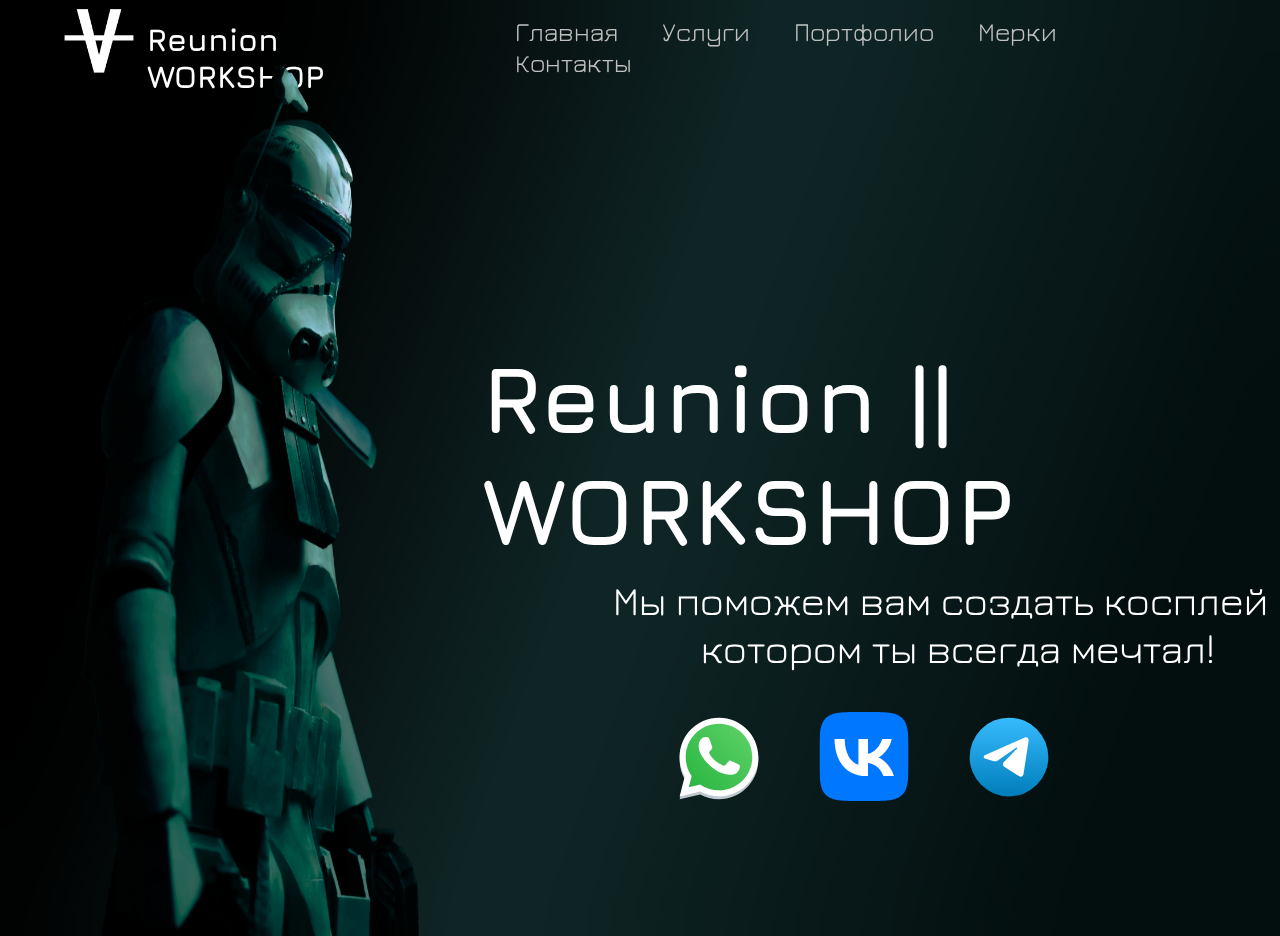
<file: index.html>
<!DOCTYPE html>
<html lang="en">
<head>
    <meta charset="UTF-8">
    <title>ReunionWorkshop</title>
    <link rel="stylesheet" href="style.css">
    <link rel="stylesheet" href="media.css">
    <meta name="viewport" content="width=device-width, initial-scale=1">
    <link rel="icon" href="Favicon.png">
</head>
<body>
    <header>
        <div class="logo-title">
            <img src="logo.png">
            <h1>Reunion WORKSHOP</h1>
        </div>
        <nav id="nav" class="nav">
            <ul class="nav-list">
                <li class="nav-item">
                    <a href="index.html">Главная</a>
                </li>
                <li class="nav-item">
                    <a href="services.html">Услуги</a>
                </li>
                <li class="nav-item">
                    <a href="portfolio.html">Портфолио</a>
                </li>
                <li class="nav-item">
                    <a href="merki.html">Мерки</a>
                </li>
                <li class="nav-item">
                    <a href="contacts.html">Контакты</a>
                </li>
            </ul>
        </nav>
        <button id="nav-btn" class="toggle-menu">
            <img id="nav-btn-img" src="icons/menu.svg" alt="menu">
        </button>
    </header>
    <div class="content_page">
        <div class="content">
            <img src="Sliders_png_1/clone.png">
            <div class="text-content">
                <h1>Reunion || WORKSHOP</h1>
                <p>Мы поможем вам создать косплей о котором ты всегда мечтал!</p>
                <div class="icon-buttons">
                    <a class="button" href="https://wa.me/+79043134692?text=Привет%21%20Хочу%20задать%20вопрос.">
                        <img src="icons/whatsup.svg">
                    </a>
                    <a class="button" href="https://vk.com/im?media=&sel=-216951138">
                        <img src="icons/vk.svg" >
                    </a>
                    <a class="button" href="https://t.me/ReunionRS1337">
                        <img src="icons/tg.svg" >
                    </a>
                </div>
            </div>
        </div>
    </div>
    <script src="script.js"></script>
</body>
</html>
</file>
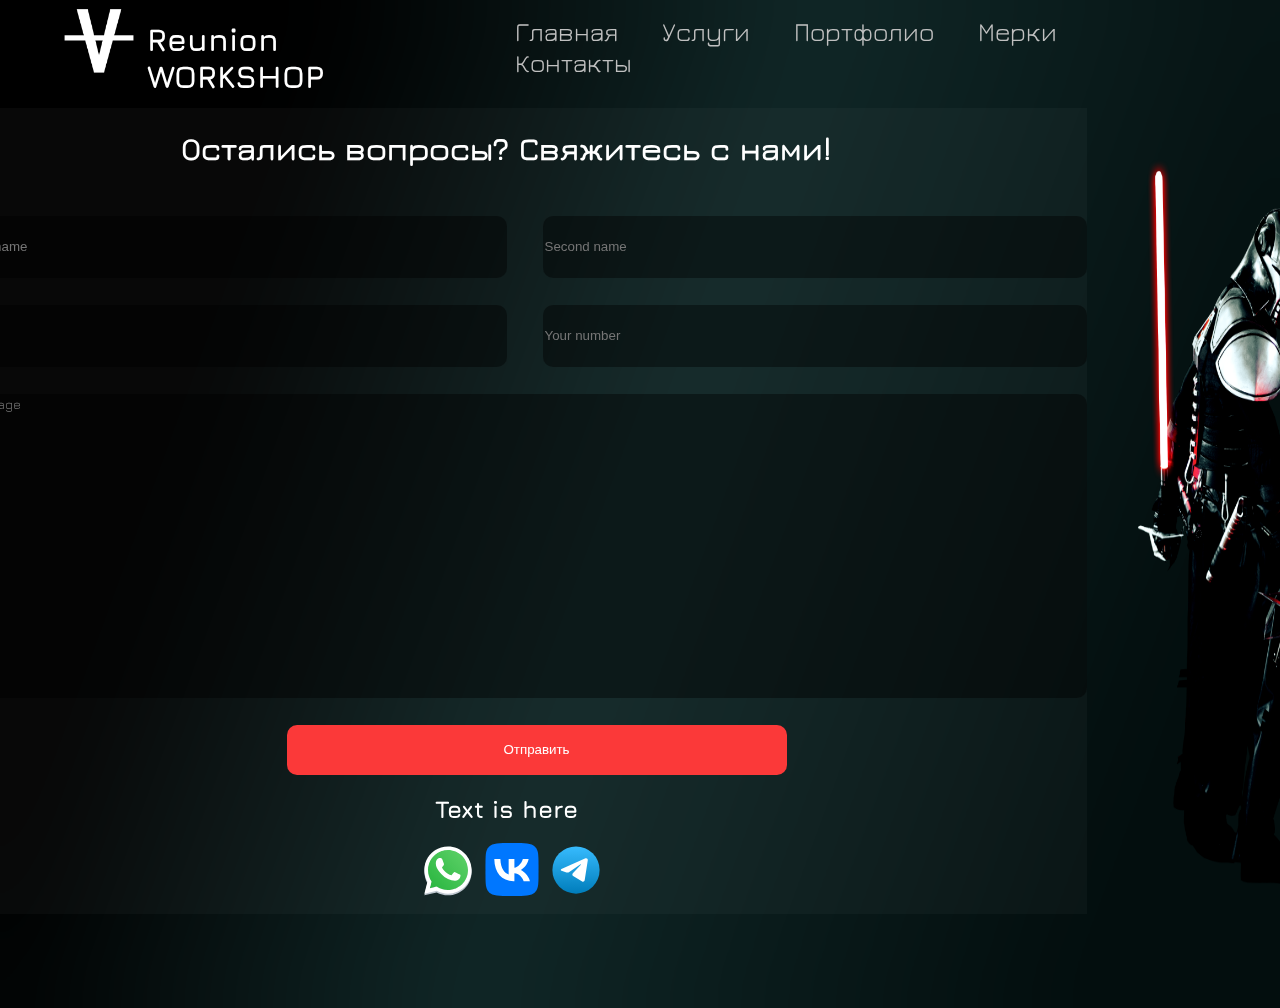
<file: contacts.html>
<!DOCTYPE html>
<html lang="en">
<head>
    <meta charset="UTF-8">
    <title>ReunionWorkshop</title>
    <link rel="stylesheet" href="style.css">
    <link rel="stylesheet" href="media.css">
    <meta name="viewport" content="width=device-width, initial-scale=1">
    <link rel="icon" href="Favicon.png">
</head>
<body>
    <header>
    <div class="logo-title">
        <img src="logo.png">
        <h1>Reunion WORKSHOP</h1>
    </div>
    <nav id="nav" class="nav">
        <ul class="nav-list">
            <li class="nav-item">
                <a href="index.html">Главная</a>
            </li>
            <li class="nav-item">
                <a href="services.html">Услуги</a>
            </li>
            <li class="nav-item">
                <a href="portfolio.html">Портфолио</a>
            </li>
            <li class="nav-item">
                <a href="merki.html">Мерки</a>
            </li>
            <li class="nav-item">
                <a href="contacts.html">Контакты</a>
            </li>
        </ul>
    </nav>
    <button id="nav-btn" class="toggle-menu">
        <img id="nav-btn-img" src="icons/menu.svg" alt="menu">
    </button>
</header>
    <div class="content_contacts">
        <div class="content_form">
            <form class="contact_us_form">
                <h1>Остались вопросы? Свяжитесь с нами!</h1>
                <span class="inputs_form">
                    <input type="text" placeholder="First name" required>
                    <input type="text" placeholder="Second name" required>
                </span>
                <span class="inputs_form">
                    <input type="email" placeholder="Email" required>
                    <input type="number" placeholder="Your number" required>
                </span>
                <textarea id="message_input" required placeholder="Message"></textarea>
                <button id="form_button" type="submit">Отправить</button>
                <h2 id="text-form">Text is here</h2>
                <div class="form-icon-buttons">
                    <a class="button" href="https://wa.me/+79043134692?text=Привет%21%20Хочу%20задать%20вопрос.">
                        <img src="icons/whatsup.svg">
                    </a>
                    <a class="button" href="https://vk.com/im?media=&sel=-216951138">
                        <img src="icons/vk.svg" >
                    </a>
                    <a class="button" href="https://t.me/ReunionRS1337">
                        <img src="icons/tg.svg" >
                    </a>
                </div>
            </form>
            <img src="Sliders_png_1/dima.png">
        </div>
    </div>
    <script src="script.js"></script>
</body>
</html>
</file>
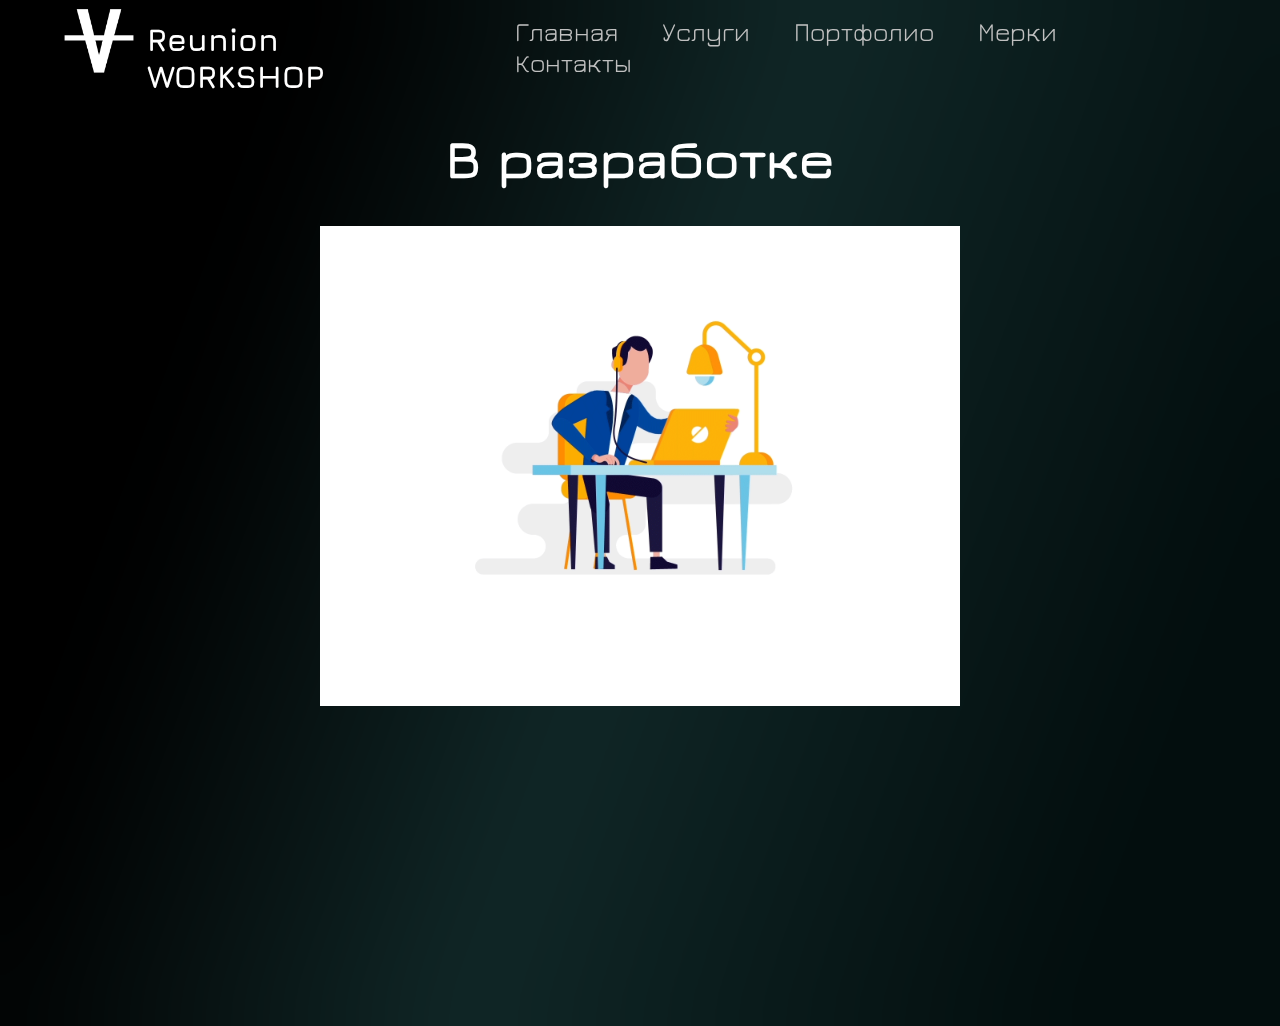
<file: merki.html>
<!DOCTYPE html>
<html lang="en">
<head>
    <meta charset="UTF-8">
    <title>ReunionWorkshop</title>
    <link rel="stylesheet" href="style.css">
    <link rel="stylesheet" href="media.css">
    <meta name="viewport" content="width=device-width, initial-scale=1">
    <link rel="icon" href="Favicon.png">
</head>
<body>
    <header>
    <div class="logo-title">
        <img src="logo.png">
        <h1>Reunion WORKSHOP</h1>
    </div>
    <nav id="nav" class="nav">
        <ul class="nav-list">
            <li class="nav-item">
                <a href="index.html">Главная</a>
            </li>
            <li class="nav-item">
                <a href="services.html">Услуги</a>
            </li>
            <li class="nav-item">
                <a href="portfolio.html">Портфолио</a>
            </li>
            <li class="nav-item">
                <a href="merki.html">Мерки</a>
            </li>
            <li class="nav-item">
                <a href="contacts.html">Контакты</a>
            </li>
        </ul>
    </nav>
    <button id="nav-btn" class="toggle-menu">
        <img id="nav-btn-img" src="icons/menu.svg" alt="menu">
    </button>
</header>
    <div class="content_contacts">
        <div class="title-contacts">
            <h1>В разработке</h1>
            <img src="Sliders_png_1/razrabotka.gif">
        </div>
    </div>
    <script src="script.js"></script>
</body>

</html>
</file>
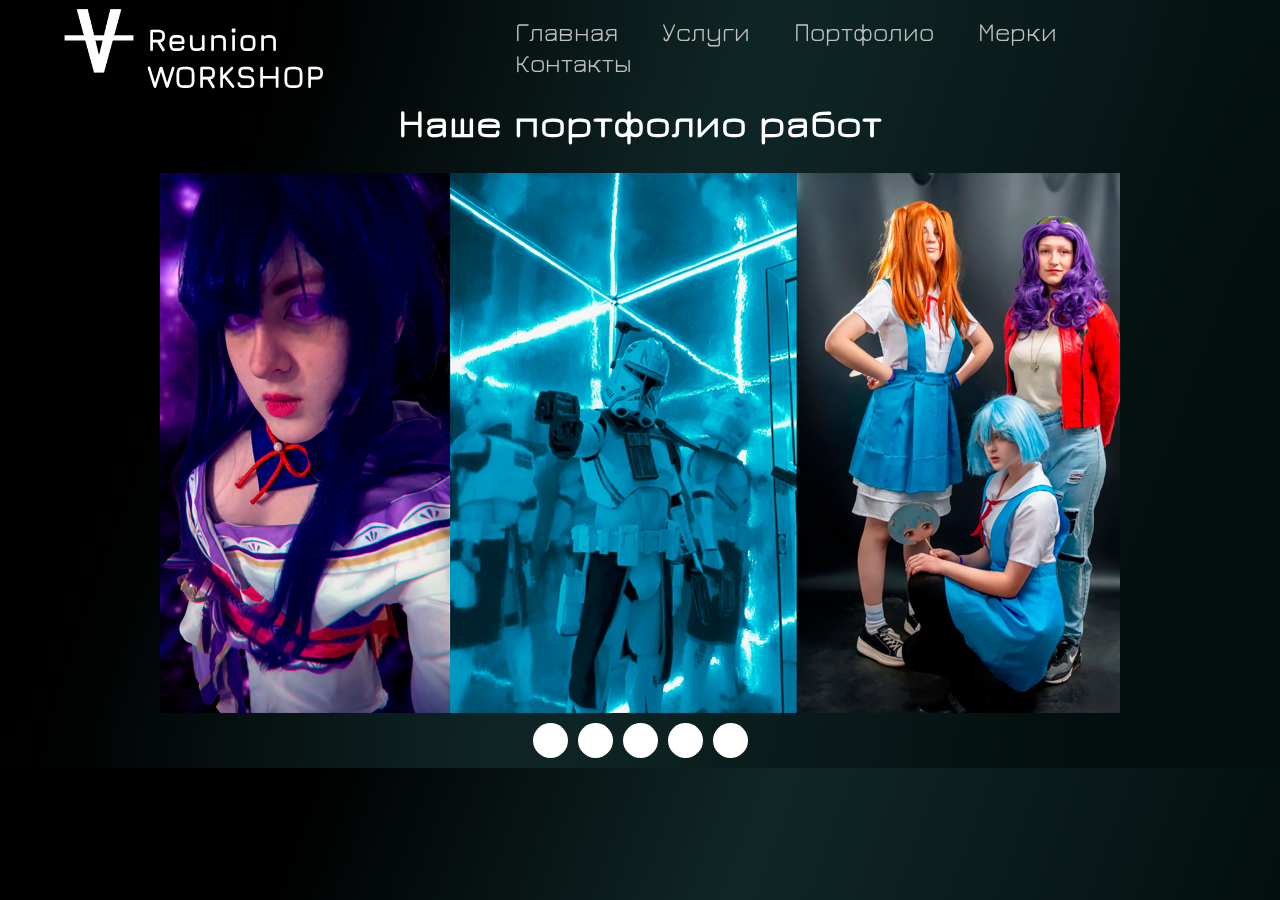
<file: portfolio.html>
<!DOCTYPE html>
<html lang="en">
<head>
    <meta charset="UTF-8">
    <title>ReunionWorkshop</title>
    <link rel="stylesheet" href="style.css">
    <link rel="stylesheet" href="media.css">
    <meta name="viewport" content="width=device-width, initial-scale=1">
    <link rel="icon" href="Favicon.png">
</head>
<body>
    <header>
    <div class="logo-title">
        <img src="logo.png">
        <h1>Reunion WORKSHOP</h1>
    </div>
    <nav id="nav" class="nav">
        <ul class="nav-list">
            <li class="nav-item">
                <a href="index.html">Главная</a>
            </li>
            <li class="nav-item">
                <a href="services.html">Услуги</a>
            </li>
            <li class="nav-item">
                <a href="portfolio.html">Портфолио</a>
            </li>
            <li class="nav-item">
                <a href="merki.html">Мерки</a>
            </li>
            <li class="nav-item">
                <a href="contacts.html">Контакты</a>
            </li>
        </ul>
    </nav>
    <button id="nav-btn" class="toggle-menu">
        <img id="nav-btn-img" src="icons/menu.svg" alt="menu">
    </button>
</header>
    <div class="portfolio_content">
        <h1>Наше портфолио работ</h1>
        <div class="slider_wrapper">
            <div class="slider">
                <div class="images-portfolio">
                    <input type="radio" name="slide" id="img1">
                    <input type="radio" name="slide" id="img2">
                    <input type="radio" name="slide" id="img3">
                    <input type="radio" name="slide" id="img4">
                    <input type="radio" name="slide" id="img5">

                    <img src="Sliders_png_1/Slide_1.png" class="m1" alt="img1">
                    <img src="Sliders_png_1/Slide_2.png" class="m2" alt="img2">
                    <img src="Sliders_png_1/Slide_3.png" class="m3" alt="img3">
                    <img src="Sliders_png_1/Slide_4.png" class="m4" alt="img4">
                    <img src="Sliders_png_1/Slide_5.png" class="m5" alt="img5">
                </div>
                <div class="dots">
                    <label for="img1"></label>
                    <label for="img2"></label>
                    <label for="img3"></label>
                    <label for="img4"></label>
                    <label for="img5"></label>
                </div>
            </div>
        </div>
    </div>
    <script src="script.js"></script>
</body>
</html>
</file>
<file: style.css>
@import url('https://fonts.googleapis.com/css2?family=Jura:wght@300..700&display=swap');

body{
    width: 100%;
    height: 100%;
    background: rgb(3,14,14);
    background: linear-gradient(290deg, rgba(3,14,14,1) 14%, rgba(16,39,39,1) 50%, rgba(0,0,0,1) 80%);
    backdrop-filter: blur(45px);
    position: relative;
    color: white;
    font-family: "Jura", sans-serif;
    margin: 0;
    padding: 0;
}

header{
    width: 100%;
    height: 4vh;
    display: flex;
    flex-direction: row;
    justify-content: space-between;
}

.logo-title{
    display: flex;
    justify-content: space-between;
    margin-left: 7vh;
}

.logo-title img{
    width: 8vh;
    height: 9vh;
    margin-right: 1.3vh;
}

.logo-title h1{
    font-size: 3.5vh;
}

nav{
    display: flex;
    justify-content: space-between;
    margin-right: 7vh;
}

a{
    font-size: 2.9vh;
    color: #c0c0c0;
    transition: 0.3s ease;
    text-decoration: none;
}

a:hover{
    text-decoration: none;
    color: white;
    font-size: 2.9vh;
    transition: 0.3s ease;
}


.nav-item{
    display: inline-block;
    margin: 0 20px;
}

.nav-button{
    display: none;
}

.content{
    display: flex;
    width: 100%;
    height: 100vh;
}

.content img{
    width: 32%;
    margin-left: 5vh;
}

.text-content{
    margin-top: 27vh;
}

.text-content h1{
    font-weight: bold;
    font-size: 10.5vh;
    margin-left: 3vh;
}

.text-content p{
    font-size: 40px;
    text-align: center;
    margin-left: 17vh;
    margin-top: -6vh;
    width: 700px;
}

.icon-buttons{
    display: flex;
    flex-direction: row;
    justify-content: center;
    margin-right: 10vh;
}

.button {
    display: flex;
    align-items: center;
    cursor: pointer;
    margin-left: 10px;
}

.button img {
    width: 10vh;
}

.wrapper {
    width: 100%;
    height: 100vh;
    display: flex;
    align-items: center;
    justify-content: center;
    flex-direction: column;
}

.wrapper h1{
    font-size: 4.4vh;
    text-align: center;
}

.container {
    display: flex;
    flex-wrap: nowrap;
    justify-content: start;
}

.card {
    width: 100px;
    height: 700px;
    border-radius: .75rem;
    background-size: cover;
    cursor: pointer;
    overflow: hidden;
    border-radius: 2rem;
    margin: 0 10px;
    display: flex;
    align-items: flex-end;
    transition: .6s cubic-bezier(.28,-0.03,0,.99);
    box-shadow: 0px 10px 30px -5px rgba(0,0,0,0.8);
}

.card > .row {
    color: white;
    display: flex;
    flex-wrap: nowrap;
}

.card > .row > .icon {
    background: #223;
    color: white;
    border-radius: 50%;
    width: 50px;
    display: flex;
    justify-content: center;
    align-items: center;
    margin: 15px;
}

.card > .row > .description {
    display: flex;
    justify-content: center;
    flex-direction: column;
    overflow: hidden;
    height: 80px;
    width: 520px;
    opacity: 0;
    transform: translateY(30px);
    transition-delay: .3s;
    transition: all .3s ease;
}

.description p {
    color: #b0b0ba;
    padding-top: 5px;
}

.description h4 {
    text-transform: uppercase;
}

.container input {
    display: none;
}

.container input:checked + label {
    width: 1000px;
    height: 700px;
}

.container input:checked + label .description {
    opacity: 1 !important;
    transform: translateY(0) !important;
}

.card[for="c1"] {
    background-image: url('Sliders_png_1/Services/Scenes.png');
}
.card[for="c2"] {
    background-image: url('Sliders_png_1/Services/Helmets.jpg');
}
.card[for="c3"] {
    background-image: url('Sliders_png_1/Services/hz.png');
}
.card[for="c4"] {
    background-image: url('Sliders_png_1/Services/armor.png');
}


.portfolio_content h1{
    font-size: 4.4vh;
    text-align: center;
}

.portfolio_content{
    margin-top: 7vh;
}

.slider_wrapper{
    display: flex;
    justify-content: center;
    align-items: center;
}

.slider-mobile{
    display: none;
}

.slider{
    position: relative;
    width: 75%;
    overflow: hidden;
}

.images-portfolio {
    display: flex;
    width: 100%;

}
.images-portfolio img{
    width: 100%;
    transition: 0.4s ease;
}
.images-portfolio input {
    display: none;
}

.dots {
    display: flex;
    justify-content: center;
    margin: 5px;
}

.dots label {
    height: 35px;
    width: 35px;
    border-radius: 50%;
    cursor: pointer;
    transition: all 0.15s ease;
    margin: 5px;
    background-color: white;
}
.dots label:hover {background: #00EA88;}
#img1:checked ~ .m1 {
    margin-left: 0;
}
#img2:checked ~ .m2 {
    margin-left: -100%;
}
#img3:checked ~ .m3 {
    margin-left: -200%;
}
#img4:checked ~ .m4 {
    margin-left: -300%;
}
#img5:checked ~ .m5 {
    margin-left: -400%;
}

.title-contacts{
    margin-top: 10vh;
    text-align: center;
    font-size: 3vh;
}

.title-contacts img{
    width: 50%;
}

.content_form {
    display: flex;
    flex-direction: row;
    justify-content: center;
    margin-top: 8vh;
}

.content_form img{
    width: 30%;
}

.contact_us_form {
    width: 1210px;
    height: 806px;
    background: rgba(255, 255, 255, 3%);;
}

.contact_us_form h1{
    text-align: center;
}

.content_contacts{
    width: 100%;
    height: 100vh;
}

.content_form {
    display: flex;
    flex-direction: row;
    justify-content: center;
    margin-left: 10vh;
}

.content_form img{
    width: 30%;
}

.contact_us_form {
    display: flex;
    flex-direction: column;
    width: 1210px;
    height: 806px;
}

.content_contacts{
    width: 100%;
    height: 100vh;
}

.contact_us_form input{
    width: 100px;
    height: 30px;
    background: rgba(0, 0, 0, 40%);;
    border: none;
    color: white;
    border-radius: 10px;
}

.inputs_form{
    display: flex;
    flex-direction: row;
}

.inputs_form input{
    width: 540px;
    height: 60px;
    margin-left: 4vh;
    margin-top: 3vh;
}

#message_input{
    width: 1120px;
    height: 300px;
    margin-left: 4vh;
    margin-top: 3vh;
    background: rgba(0, 0, 0, 40%);;
    border: none;
    color: white;
    border-radius: 10px;
    font-family: "Jura", sans-serif;
    resize: none;
}

#form_button{
    width: 500px;
    height: 50px;
    margin-left: 40vh;
    margin-top: 3vh;
    background-color: #FB3939;
    color: white;
    border: none;
    border-radius: 10px;
    text-align: center;
    transition: 0.2s ease-in-out;
    cursor: pointer;
}

#form_button:hover{
    background-color: white;
    color: #FB3939;
    transition: 0.2s ease-in-out;
}

#text-form{
    text-align: center;
}

.form-icon-buttons{
    display: flex;
    flex-direction: row;
    justify-content: center;
    align-items: center;
}

.form-icon-buttons img{
    width: 6vh;
}

.toggle-menu {
    display: none;
}
</file>
<file: media.css>
@media (max-width: 414px) {
    .logo-title h1{
        font-size: 2.5vh;
    }
    .nav-list{
        display: none;
    }
    .nav-button {
        display: block;
        position: absolute;
        top: 1vh;
        right: 2vh;
        padding: 1vh 2vh;
        background-color: #333;
        color: white;
        border: none;
        border-radius: 5px;
        cursor: pointer;
    }
    .nav-button:hover {
        background-color: #555;
    }
    .nav-item {
        display: block;
        margin: 10px 0;
    }
    body{
        background-repeat: no-repeat;
        width: 100%;
        height: 100vh;
        position: relative;
    }

    .logo-title img{
        width: 6vh;
        height: 7vh;
        margin-top: 1vh;
        margin-left: 1.2vh;
    }

    .logo-title{
        margin-left:2vh;
    }

    .logo-title h1{
        width: 100px;
        font-size: 2.5vh;
        text-align: center;
    }

    .content{
        height: 96vh;
    }

    .content img{
        position: absolute;
        width: 120%;
        right: 10px;
        bottom:8px;
        vertical-align: bottom;
        align:center;
    }

    .text-content{
        position: absolute;
        left: 15px;
        top:150px;
    }

    .text-content h1{
        font-size: 25px;
        margin-left: 50px;
        line-height: 1px;
    }

    .text-content p{
        font-size: 15px;
        margin-left: 60px;
        width: 250px;
        margin-top: 1px;
    }

    .icon-buttons{
        position:relative;
    }

    .icon-buttons img{
        position: relative;
        width: 40px;
    }

    .button{
        position: relative;
        left: 30px;
        top: 60px;
    }

    .toggle-menu{
        display: inline-block;
        position: relative;
        background-color: rgba(255,255,255,0);
        color: white;
        text-decoration: none;
        font-size: 16px;
        border: none;
        cursor: pointer;
        right: 30px;
        top:10px;
        z-index: 999;
    }

    .toggle-menu img{
        position: absolute;
        top: 50%;
        left: 50%;
        transform: translate(-50%, -50%);
        width: 70px;
        height: 70px;
    }

    .nav.open .nav-list{
        display: flex;
        flex-direction: column;
        position: absolute;
        justify-content: center;
        align-items: center;
        top: -20px;
        right: 0;
        left: 0;
        bottom: -20px;
        background-color: rgba(0,0,0,0.9);
        z-index: 1;
        row-gap: 30px;
        animation: showOverlay .3s ease;
        -webkit-animation-fill-mode: forwards;
    }

    @keyframes showOverlay {
        0% {
            opacity: 0;
        }

        100% {
            opacity: 1;
        }
    }

    .wrapper{
        display: none;
    }

    .slider-mobile{
        display: block;
        position: relative;
        width: 100%;
        overflow: hidden;
        top:50px;
    }

    .slider-mobile h1{
        text-align: center;
    }

    .services-text{
        display: flex;
        flex-direction: column;
        justify-content: center;
        align-items: center;
    }

    .content_form img{
        display: none;
    }

    .contact_us_form{
        width: 350px;
        height: 600px;
        margin-right: 10vh;
    }

    .contact_us_form h1{
        font-size: 3.4vh;
    }

    .content_contacts{
        height: 0;
    }

    .inputs_form input{
        width: 130px;
        height: 60px;
        margin-left: 4vh;
        margin-top: 3vh;
    }

    #form_button{
        position: relative;
        right: 275px;
        width: 300px;
        height: 100px;
    }

    #form_button:hover{
        position: relative;
        right: 275px;
        width: 300px;
        height: 100px;
    }

    #message_input{
        width: 300px;
    }


}
</file>
